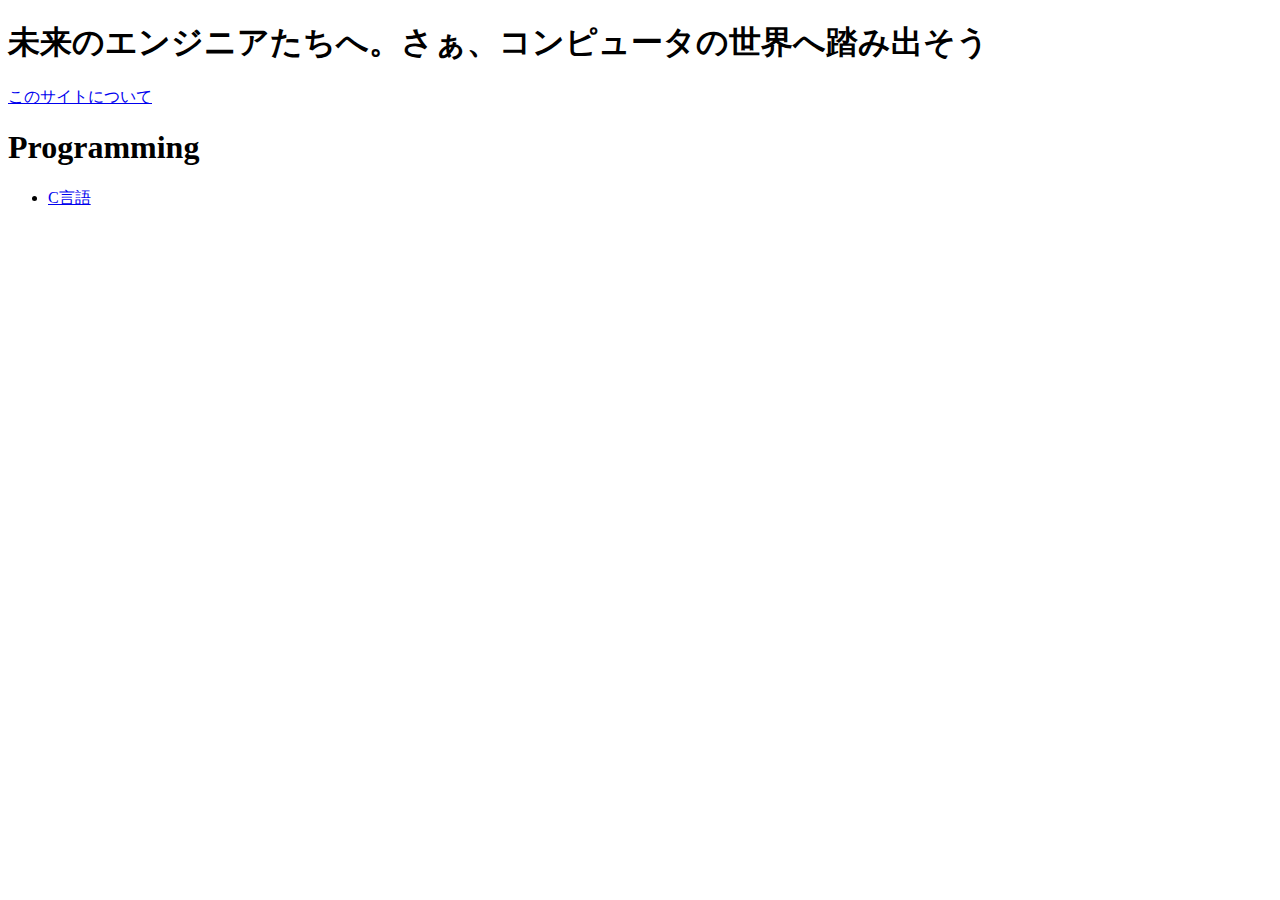
<file: index.html>
<!DOCTYPE html>
<html lang="ja">
<head>
    <meta charset="UTF-8">
    <meta name="viewport" content="width=device-width, initial-scale=1.0">
    <title>JuniorTec</title>
</head>
<body>
    <h1>未来のエンジニアたちへ。さぁ、コンピュータの世界へ踏み出そう</h1>
    <a href="profile/profile.html">このサイトについて</a>
    <h1>Programming</h1>
    <ul>
        <li><a href="C_language/about_C.html">C言語</a></li>
    </ul>
</body>
</html>
</file>
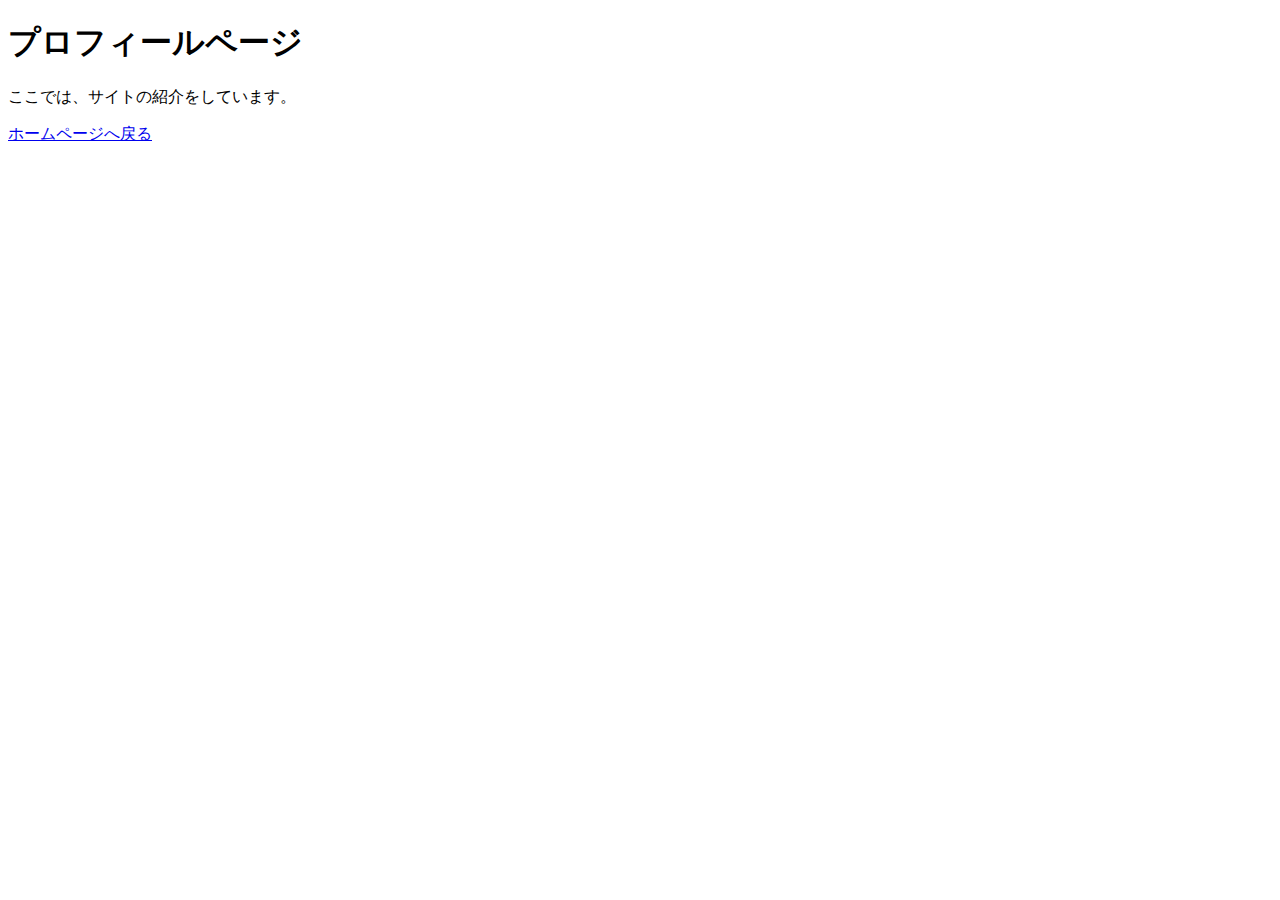
<file: about.html>
<!DOCTYPE html>
<html lang="ja">
<head>
    <meta charset="UTF-8">
    <meta name="viewport" content="width=device-width, initial-scale=1.0">
    <title>プロフィールページ</title>
</head>
<body>
    <h1>プロフィールページ</h1>
    <p>ここでは、サイトの紹介をしています。</p>
    <a href="index.html">ホームページへ戻る</a>
</body>
</html>
</file>
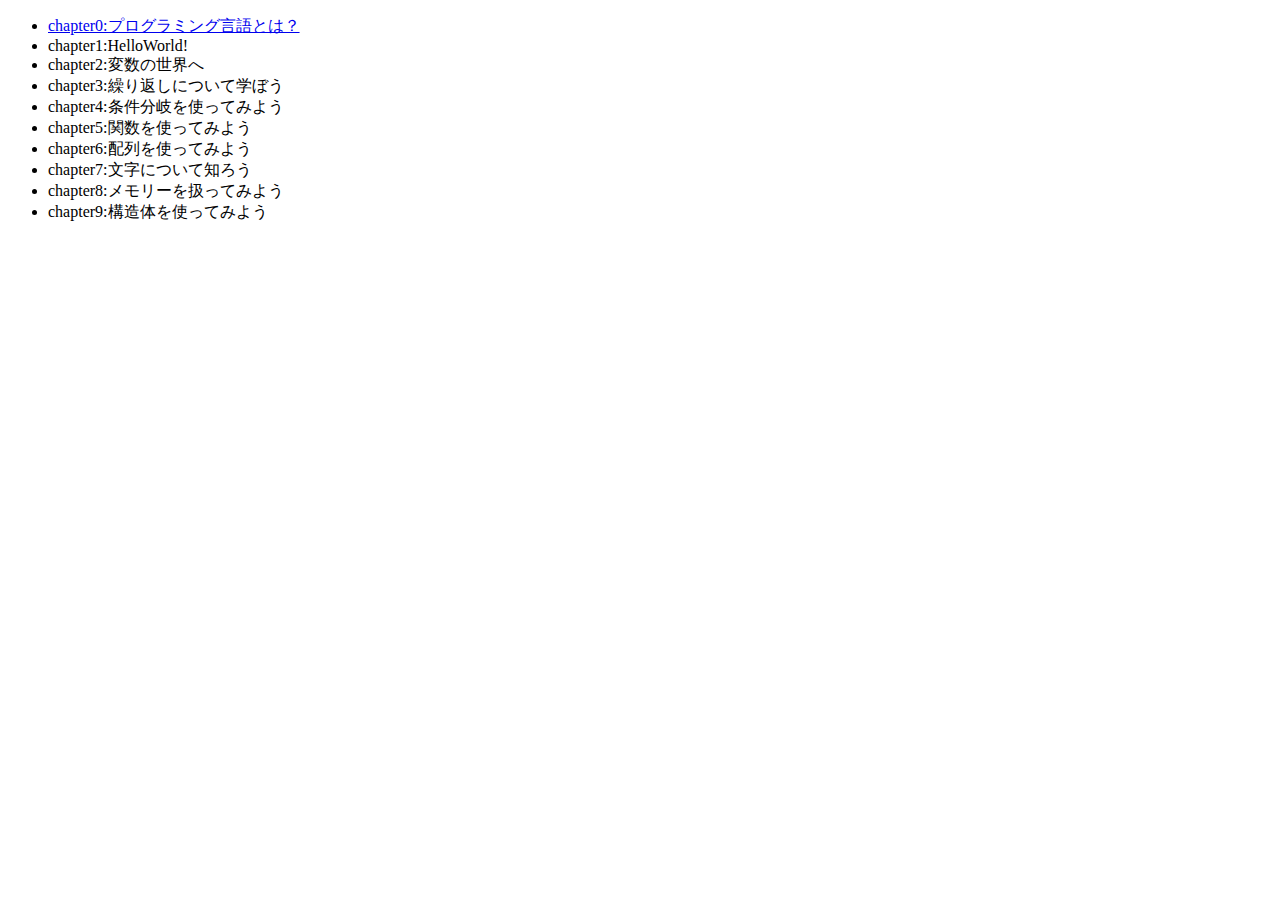
<file: about_C.html>
<!DOCTYPE html>
<html lang="ja">
    <head>
        <meta charset="UTF-8">
        <meta name="viewport" content="width=device-width, initial-scale=1.0">
        <title>C言語</title>
    </head>
    <body>
        <ul>
            <li><a href="C_chapter0.html">chapter0:プログラミング言語とは？</a></li>
            <li>chapter1:HelloWorld!</li>
            <li>chapter2:変数の世界へ</li>
            <li>chapter3:繰り返しについて学ぼう</li>
            <li>chapter4:条件分岐を使ってみよう</li>
            <li>chapter5:関数を使ってみよう</li>
            <li>chapter6:配列を使ってみよう</li>
            <li>chapter7:文字について知ろう</li>
            <li>chapter8:メモリーを扱ってみよう</li>
            <li>chapter9:構造体を使ってみよう</li>
        </ul>
    </body>
</html>
</file>
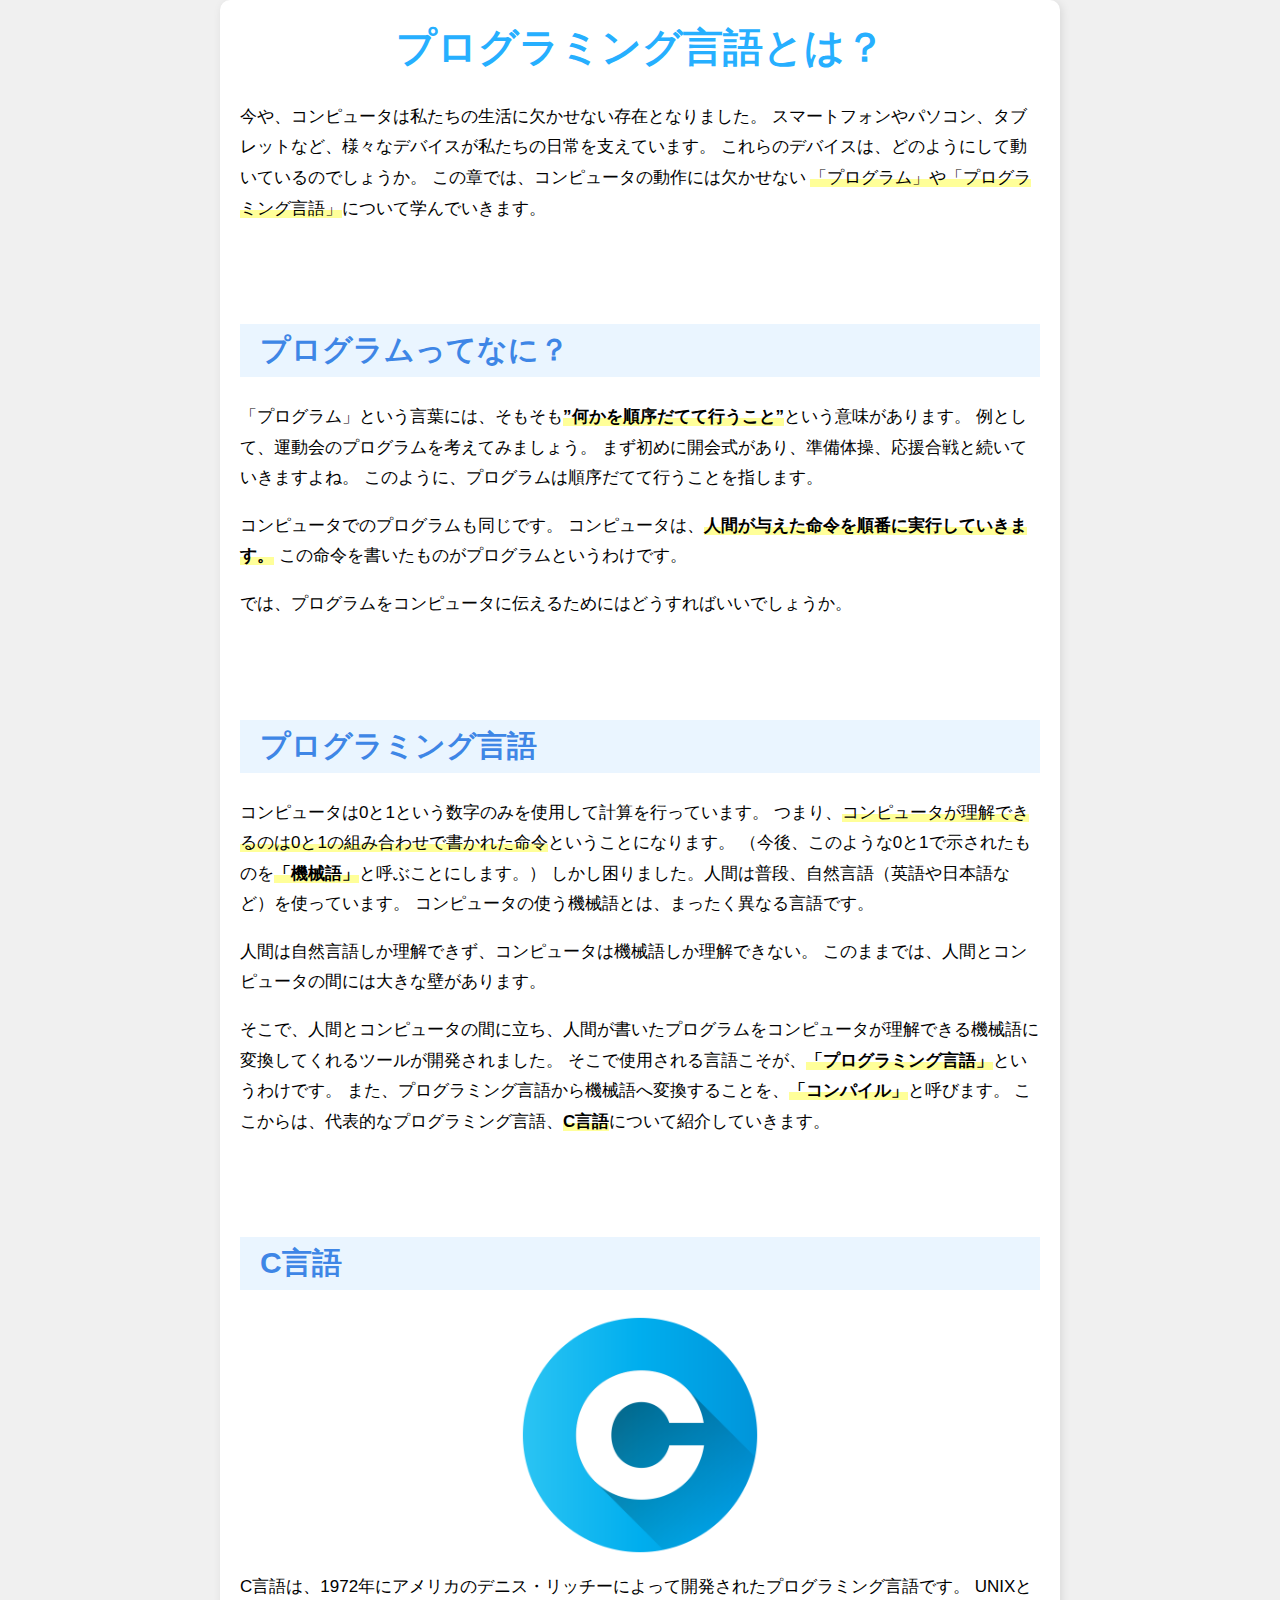
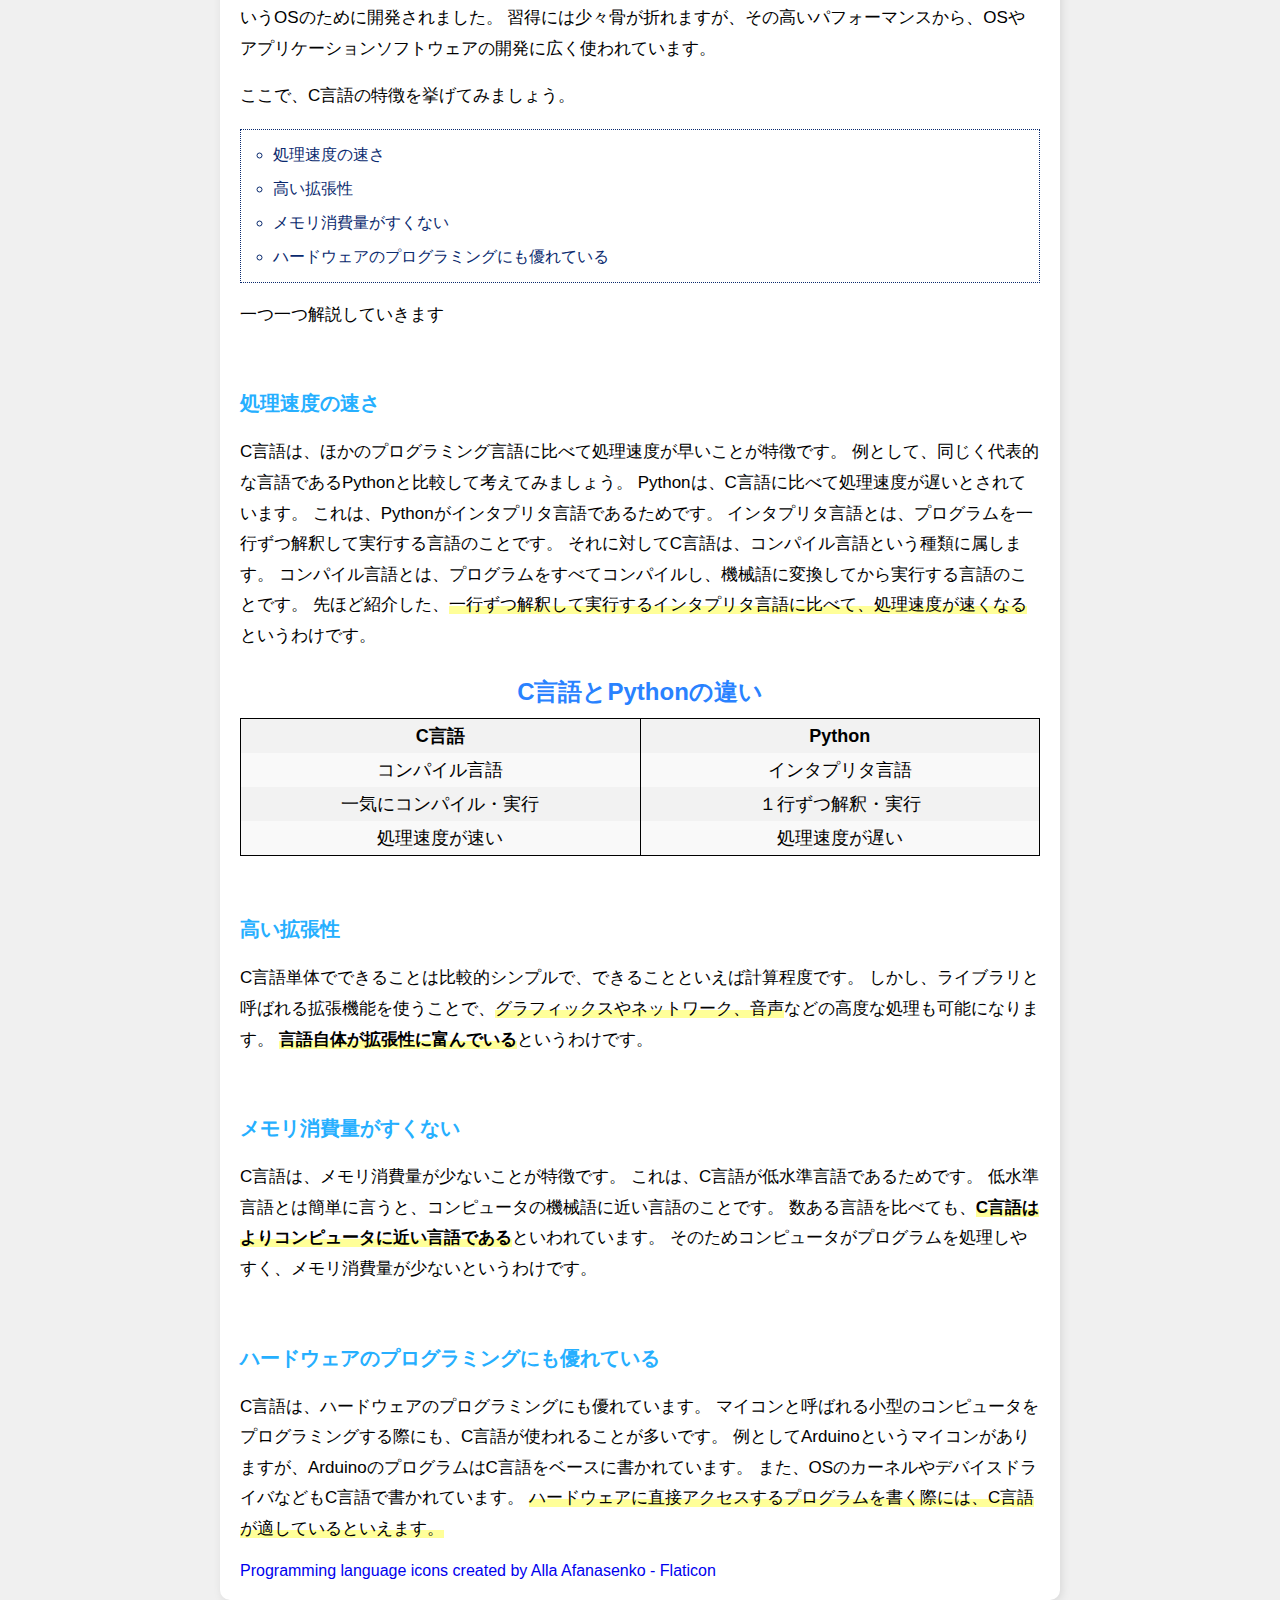
<file: C_chapter0.html>
<!DOCTYPE html>
<html lang="ja">
    <head>
        <meta charset="UTF-8">
        <meta name="viewport" content="width=device-width, initial-scale=1.0">
        <link rel="stylesheet" href="style.css">
        <link rel="stylesheet" href="C_chapter0.css">
        <title>プログラミング言語とは？</title>
    </head>
    <body>
        <div class="container">
            <h1>プログラミング言語とは？</h1>

            <p>
                今や、コンピュータは私たちの生活に欠かせない存在となりました。
                スマートフォンやパソコン、タブレットなど、様々なデバイスが私たちの日常を支えています。
                これらのデバイスは、どのようにして動いているのでしょうか。
                この章では、コンピュータの動作には欠かせない
                <span class="neon_yellow">「プログラム」や「プログラミング言語」</span>について学んでいきます。
            </p>

            <h2>プログラムってなに？</h2>

            <p>
                「プログラム」という言葉には、そもそも<span class="neon_yellow"><strong>”何かを順序だてて行うこと”</strong></span>という意味があります。
                例として、運動会のプログラムを考えてみましょう。
                まず初めに開会式があり、準備体操、応援合戦と続いていきますよね。
                このように、プログラムは順序だてて行うことを指します。
            </p>

            <p>
                コンピュータでのプログラムも同じです。
                コンピュータは、<span class="neon_yellow"><strong>人間が与えた命令を順番に実行していきます。</strong></span>
                この命令を書いたものがプログラムというわけです。
            </p>

            <p>
                では、プログラムをコンピュータに伝えるためにはどうすればいいでしょうか。
            </p>

            <h2>プログラミング言語</h2>
            
            <p>
                コンピュータは0と1という数字のみを使用して計算を行っています。
                つまり、<span class="neon_yellow">コンピュータが理解できるのは0と1の組み合わせで書かれた命令</span>ということになります。
                （今後、このような0と1で示されたものを<span class="neon_yellow"><strong>「機械語」</strong></span>と呼ぶことにします。）
                しかし困りました。人間は普段、自然言語（英語や日本語など）を使っています。
                コンピュータの使う機械語とは、まったく異なる言語です。
            </p>

            <p>
                人間は自然言語しか理解できず、コンピュータは機械語しか理解できない。
                このままでは、人間とコンピュータの間には大きな壁があります。
            </p>

            <p>
                そこで、人間とコンピュータの間に立ち、人間が書いたプログラムをコンピュータが理解できる機械語に変換してくれるツールが開発されました。
                そこで使用される言語こそが、<span class="neon_yellow"><strong>「プログラミング言語」</strong></span>というわけです。
                また、プログラミング言語から機械語へ変換することを、<span class="neon_yellow"><strong>「コンパイル」</strong></span>と呼びます。
                ここからは、代表的なプログラミング言語、<span class="neon_yellow"><strong>C言語</strong></span>について紹介していきます。
            </p>

            <h2>C言語</h2>

            <img src="images/letter-c.png" alt="C言語のイメージ" class="c_language_image">

            <p>
                C言語は、1972年にアメリカのデニス・リッチーによって開発されたプログラミング言語です。
                UNIXというOSのために開発されました。
                習得には少々骨が折れますが、その高いパフォーマンスから、OSやアプリケーションソフトウェアの開発に広く使われています。
            </p>

            <p>ここで、C言語の特徴を挙げてみましょう。</p>

            <ul>
                <li>処理速度の速さ</li>
                <li>高い拡張性</li>
                <li>メモリ消費量がすくない</li>
                <li>ハードウェアのプログラミングにも優れている</li>
            </ul>

            <p>一つ一つ解説していきます</p>

            <h3>処理速度の速さ</h3>

            <p>
                C言語は、ほかのプログラミング言語に比べて処理速度が早いことが特徴です。
                例として、同じく代表的な言語であるPythonと比較して考えてみましょう。
                Pythonは、C言語に比べて処理速度が遅いとされています。
                これは、Pythonがインタプリタ言語であるためです。
                インタプリタ言語とは、プログラムを一行ずつ解釈して実行する言語のことです。
                それに対してC言語は、コンパイル言語という種類に属します。
                コンパイル言語とは、プログラムをすべてコンパイルし、機械語に変換してから実行する言語のことです。
                先ほど紹介した、<span class="neon_yellow">一行ずつ解釈して実行するインタプリタ言語に比べて、処理速度が速くなる</span>というわけです。
            </p>

            <table class="C_and_python_table">
                <caption>C言語とPythonの違い</caption>
                <thead>
                    <tr>
                        <th>C言語</th>
                        <th>Python</th>
                    </tr>
                </thead>
                <tbody>
                    <tr>
                        <td>コンパイル言語</td>
                        <td>インタプリタ言語</td>
                    </tr>
                    <tr>
                        <td>一気にコンパイル・実行</td>
                        <td>１行ずつ解釈・実行</td>
                    </tr>
                    <tr>
                        <td>処理速度が速い</td>
                        <td>処理速度が遅い</td>
                    </tr>
                </tbody>
            </table>

            <h3>高い拡張性</h3>

            <p>
                C言語単体でできることは比較的シンプルで、できることといえば計算程度です。
                しかし、ライブラリと呼ばれる拡張機能を使うことで、<span class="neon_yellow">グラフィックスやネットワーク、音声</span>などの高度な処理も可能になります。
                <span class="neon_yellow"><strong>言語自体が拡張性に富んでいる</strong></span>というわけです。
            </p>

            <h3>メモリ消費量がすくない</h3>

            <p>
                C言語は、メモリ消費量が少ないことが特徴です。
                これは、C言語が低水準言語であるためです。
                低水準言語とは簡単に言うと、コンピュータの機械語に近い言語のことです。
                数ある言語を比べても、<span class="neon_yellow"><strong>C言語はよりコンピュータに近い言語である</strong></span>といわれています。
                そのためコンピュータがプログラムを処理しやすく、メモリ消費量が少ないというわけです。
            </p>

            <h3>ハードウェアのプログラミングにも優れている</h3>

            <p>
                C言語は、ハードウェアのプログラミングにも優れています。
                マイコンと呼ばれる小型のコンピュータをプログラミングする際にも、C言語が使われることが多いです。
                例としてArduinoというマイコンがありますが、ArduinoのプログラムはC言語をベースに書かれています。
                また、OSのカーネルやデバイスドライバなどもC言語で書かれています。
                <span class="neon_yellow">ハードウェアに直接アクセスするプログラムを書く際には、C言語が適しているといえます。</span>
            </p>
            <a href="https://www.flaticon.com/free-icons/programming-language" title="programming language icons">Programming language icons created by Alla Afanasenko - Flaticon</a>
        </div>
    </body>
</html>
</file>
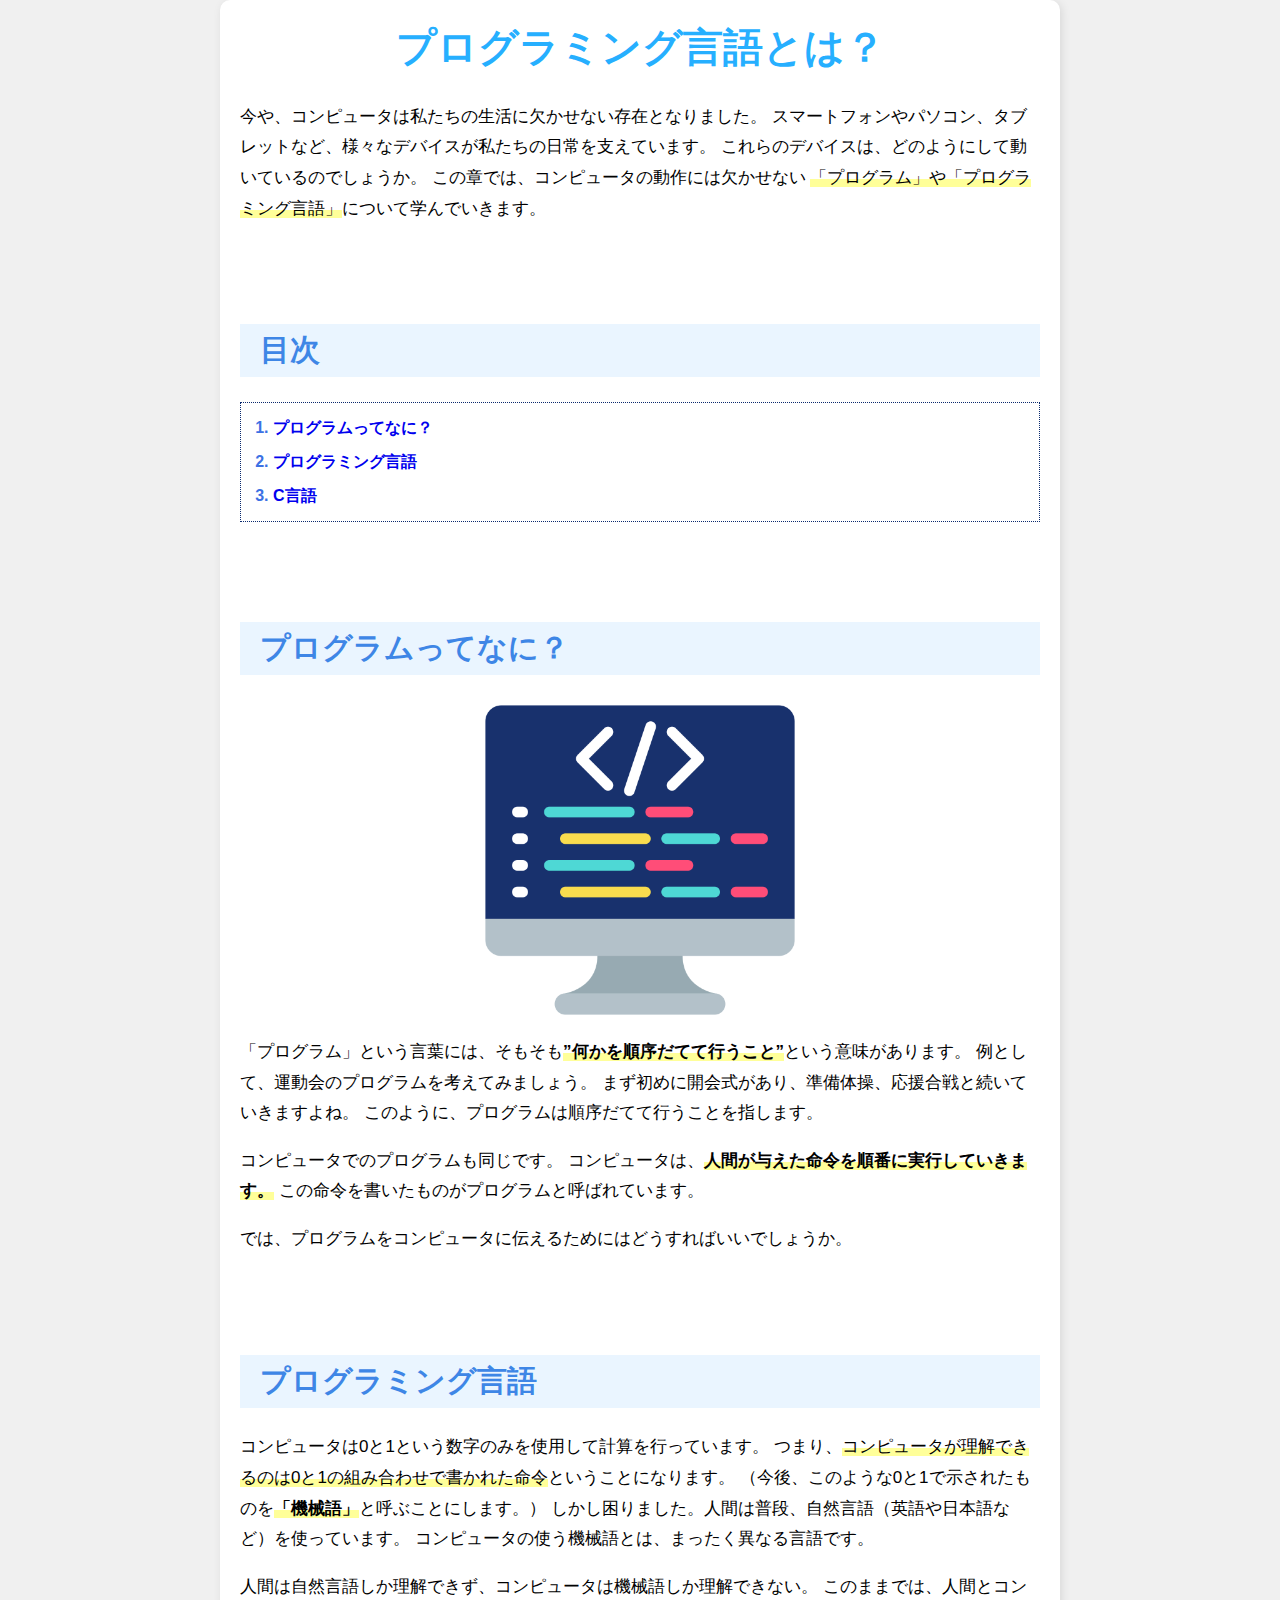
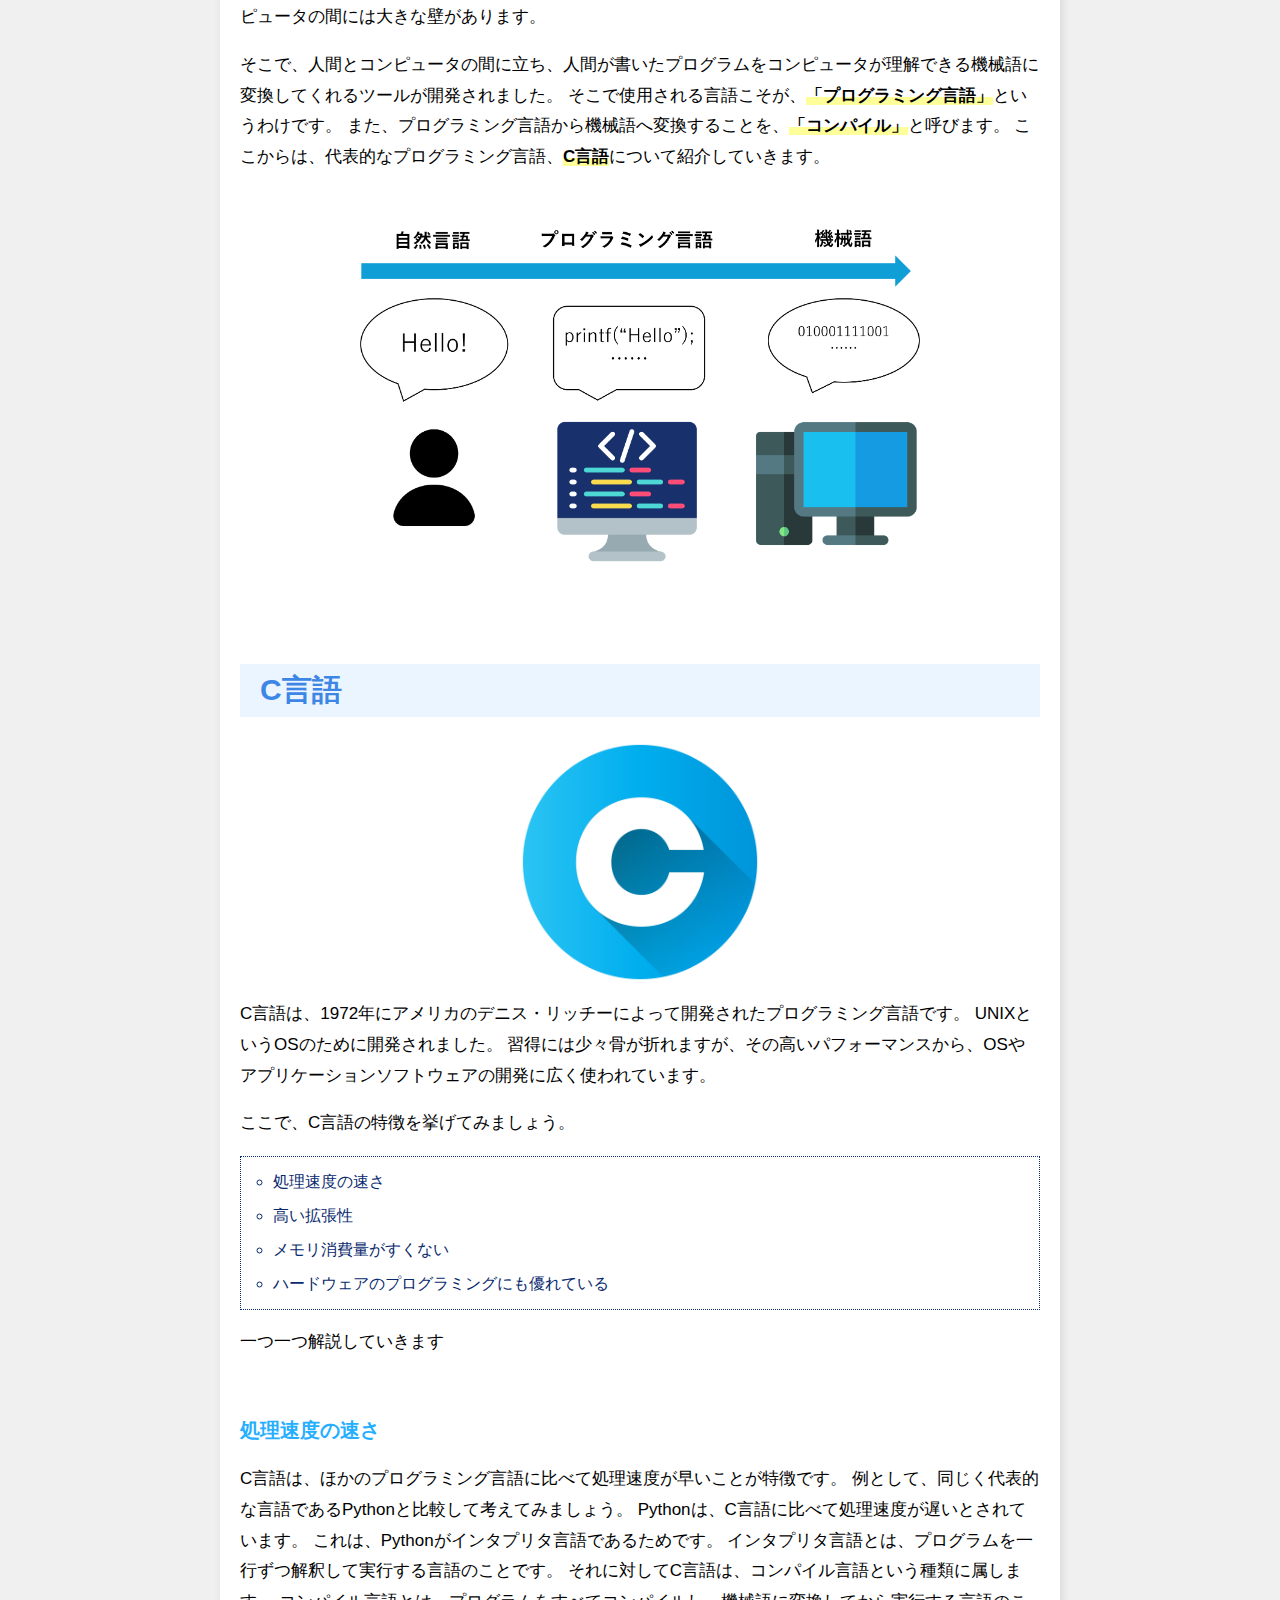
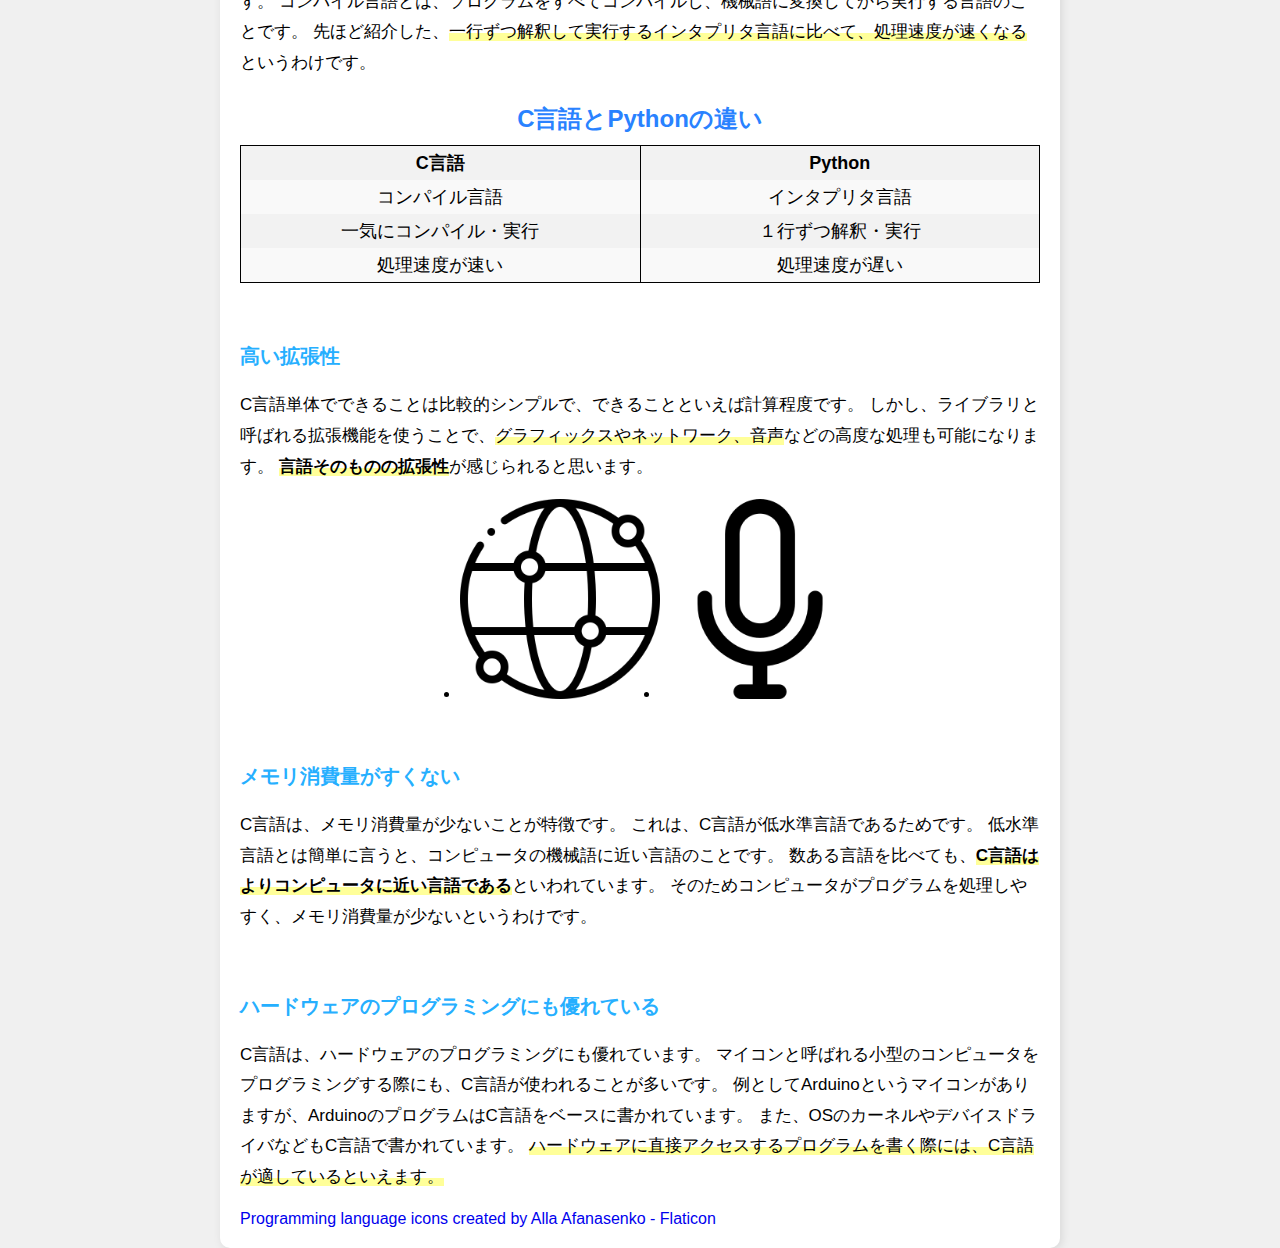
<file: C_language/C_chapter0.html>
<!DOCTYPE html>
<html lang="ja">
    <head>
        <meta charset="UTF-8">
        <meta name="viewport" content="width=device-width, initial-scale=1.0">
        <link rel="stylesheet" href="../style.css">
        <link rel="stylesheet" href="C_chapter0.css">
        <title>プログラミング言語とは？</title>
    </head>
    <body>
        <div class="container">
            <h1>プログラミング言語とは？</h1>

            <p>
                今や、コンピュータは私たちの生活に欠かせない存在となりました。
                スマートフォンやパソコン、タブレットなど、様々なデバイスが私たちの日常を支えています。
                これらのデバイスは、どのようにして動いているのでしょうか。
                この章では、コンピュータの動作には欠かせない
                <span class="neon_yellow">「プログラム」や「プログラミング言語」</span>について学んでいきます。
            </p>

            <h2>目次</h2>

            <ol class="table_of_contensts">
                <li><a href="#what_is_program">プログラムってなに？</a></li>
                <li><a href="#programming_language">プログラミング言語</a></li>
                <li><a href="#c_language">C言語</a></li>
            </ol>

            <h2 id="what_is_program">プログラムってなに？</h2>

            <img src="images/programming.png" alt="プログラムのイメージ" class="program_image">

            <p>
                「プログラム」という言葉には、そもそも<span class="neon_yellow"><strong>”何かを順序だてて行うこと”</strong></span>という意味があります。
                例として、運動会のプログラムを考えてみましょう。
                まず初めに開会式があり、準備体操、応援合戦と続いていきますよね。
                このように、プログラムは順序だてて行うことを指します。
            </p>

            <p>
                コンピュータでのプログラムも同じです。
                コンピュータは、<span class="neon_yellow"><strong>人間が与えた命令を順番に実行していきます。</strong></span>
                この命令を書いたものがプログラムと呼ばれています。
            </p>

            <p>
                では、プログラムをコンピュータに伝えるためにはどうすればいいでしょうか。
            </p>

            <h2 id="programming_language">プログラミング言語</h2>
            
            <p>
                コンピュータは0と1という数字のみを使用して計算を行っています。
                つまり、<span class="neon_yellow">コンピュータが理解できるのは0と1の組み合わせで書かれた命令</span>ということになります。
                （今後、このような0と1で示されたものを<span class="neon_yellow"><strong>「機械語」</strong></span>と呼ぶことにします。）
                しかし困りました。人間は普段、自然言語（英語や日本語など）を使っています。
                コンピュータの使う機械語とは、まったく異なる言語です。
            </p>

            <p>
                人間は自然言語しか理解できず、コンピュータは機械語しか理解できない。
                このままでは、人間とコンピュータの間には大きな壁があります。
            </p>

            <p>
                そこで、人間とコンピュータの間に立ち、人間が書いたプログラムをコンピュータが理解できる機械語に変換してくれるツールが開発されました。
                そこで使用される言語こそが、<span class="neon_yellow"><strong>「プログラミング言語」</strong></span>というわけです。
                また、プログラミング言語から機械語へ変換することを、<span class="neon_yellow"><strong>「コンパイル」</strong></span>と呼びます。
                ここからは、代表的なプログラミング言語、<span class="neon_yellow"><strong>C言語</strong></span>について紹介していきます。
            </p>

            <img src="images/C_programming_image.png" alt="プログラミングのイメージ" class="programming_image">

            <h2 id="c_language">C言語</h2>

            <img src="images/letter-c.png" alt="C言語のイメージ" class="c_language_image">

            <p>
                C言語は、1972年にアメリカのデニス・リッチーによって開発されたプログラミング言語です。
                UNIXというOSのために開発されました。
                習得には少々骨が折れますが、その高いパフォーマンスから、OSやアプリケーションソフトウェアの開発に広く使われています。
            </p>

            <p>ここで、C言語の特徴を挙げてみましょう。</p>

            <ul class="c_features">
                <li>処理速度の速さ</li>
                <li>高い拡張性</li>
                <li>メモリ消費量がすくない</li>
                <li>ハードウェアのプログラミングにも優れている</li>
            </ul>

            <p>一つ一つ解説していきます</p>

            <h3>処理速度の速さ</h3>

            <p>
                C言語は、ほかのプログラミング言語に比べて処理速度が早いことが特徴です。
                例として、同じく代表的な言語であるPythonと比較して考えてみましょう。
                Pythonは、C言語に比べて処理速度が遅いとされています。
                これは、Pythonがインタプリタ言語であるためです。
                インタプリタ言語とは、プログラムを一行ずつ解釈して実行する言語のことです。
                それに対してC言語は、コンパイル言語という種類に属します。
                コンパイル言語とは、プログラムをすべてコンパイルし、機械語に変換してから実行する言語のことです。
                先ほど紹介した、<span class="neon_yellow">一行ずつ解釈して実行するインタプリタ言語に比べて、処理速度が速くなる</span>というわけです。
            </p>

            <table class="C_and_python_table">
                <caption>C言語とPythonの違い</caption>
                <thead>
                    <tr>
                        <th>C言語</th>
                        <th>Python</th>
                    </tr>
                </thead>
                <tbody>
                    <tr>
                        <td>コンパイル言語</td>
                        <td>インタプリタ言語</td>
                    </tr>
                    <tr>
                        <td>一気にコンパイル・実行</td>
                        <td>１行ずつ解釈・実行</td>
                    </tr>
                    <tr>
                        <td>処理速度が速い</td>
                        <td>処理速度が遅い</td>
                    </tr>
                </tbody>
            </table>

            <h3>高い拡張性</h3>

            <p>
                C言語単体でできることは比較的シンプルで、できることといえば計算程度です。
                しかし、ライブラリと呼ばれる拡張機能を使うことで、<span class="neon_yellow">グラフィックスやネットワーク、音声</span>などの高度な処理も可能になります。
                <span class="neon_yellow"><strong>言語そのものの拡張性</strong></span>が感じられると思います。
            </p>
            
            <ul class="c_extensions_images">
                <li><img src="images/worldwide.png" alt="ネットワークのイメージ" class="network_image"></li>
                <li><img src="images/mic.png" alt="音声のイメージ" class="voice_image"></li>
            </ul>
            

            <h3>メモリ消費量がすくない</h3>

            <p>
                C言語は、メモリ消費量が少ないことが特徴です。
                これは、C言語が低水準言語であるためです。
                低水準言語とは簡単に言うと、コンピュータの機械語に近い言語のことです。
                数ある言語を比べても、<span class="neon_yellow"><strong>C言語はよりコンピュータに近い言語である</strong></span>といわれています。
                そのためコンピュータがプログラムを処理しやすく、メモリ消費量が少ないというわけです。
            </p>

            <h3>ハードウェアのプログラミングにも優れている</h3>

            <p>
                C言語は、ハードウェアのプログラミングにも優れています。
                マイコンと呼ばれる小型のコンピュータをプログラミングする際にも、C言語が使われることが多いです。
                例としてArduinoというマイコンがありますが、ArduinoのプログラムはC言語をベースに書かれています。
                また、OSのカーネルやデバイスドライバなどもC言語で書かれています。
                <span class="neon_yellow">ハードウェアに直接アクセスするプログラムを書く際には、C言語が適しているといえます。</span>
            </p>
            <a href="https://www.flaticon.com/free-icons/programming-language" title="programming language icons">Programming language icons created by Alla Afanasenko - Flaticon</a>
        </div>
    </body>
</html>
</file>
<file: style.css>
html {
    scroll-behavior: smooth;
}

body {
    background-color: #f0f0f0;
    font-family: Arial, sans-serif;
    margin: 0;
    padding: 0;
}

.container {
    width: 80%;
    max-width: 800px;
    margin: 0 auto;
    padding: 20px;
    background-color: white;
    border-radius: 10px;
    box-shadow: 2px 2px 10px rgba(0, 0, 0, 0.1);
}

.table_of_contensts {
    color: #3c71e4;
    border: dotted #0a2a6e 1px;
    padding: 0.5em 0.5em 0.5em 2em;
}

.table_of_contensts li {
    line-height: 1.5;
    padding: 5px 0;
    font-weight: bold;
}

h1 {
    color: rgb(38, 175, 255);
    font-size: 40px;
    text-align: center;
    margin-top: 0px;
}

h2 {
    color: rgb(62, 134, 230);
    font-size: 30px;
    text-align: left;
    background-color: rgb(234, 245, 255);
    margin-top: 100px;
    padding: 6px 20px;
}

h2:first-child {
    margin-top: 0px;
}

h3 {
    color: rgb(38, 175, 255);
    font-size: 20px;
    text-align: left;
    margin-top: 60px;
}

p {
    color: black;
    font-size: 17px;
    line-height: 1.8em;
}

a {
    transition: color 0.3s;
    text-decoration: none;
}

a:visited {
    color: #0a2a6e;
}

a:hover {
    color: #83a3e8;
}

.neon_yellow {
    background: linear-gradient(transparent 60%, rgba(255, 255, 0, 0.4) 60%);
}
</file>
<file: C_chapter0.css>
.c_language_image {
    width: 30%;
    height: auto;
    display: block;
    margin-left: auto;
    margin-right: auto;
    margin-top: 10px;
    margin-bottom: 10px;
}

.C_and_python_table {
    width: 100%;
    border-collapse: collapse;
    margin: 25px 0;
    font-size: 18px;
    text-align: center;
    border: 1px solid #000;
    table-layout: fixed;
}

.C_and_python_table caption {
    color: rgb(41, 130, 255);
    font-size: 24px;
    font-weight: bold;
    margin-bottom: 10px;
}

.C_and_python_table th, .C_and_python_table td {
    border-left: 1px solid #000;
    border-right: 1px solid #000;
    padding: 5px 10px;
}

.C_and_python_table th {
    background-color: #f2f2f2;
    color: black;
    font-weight: bold;
}

.C_and_python_table tr {
    background-color: #f2f2f2;
}

.C_and_python_table tr:nth-child(odd) {
    background-color: #f9f9f9;
}

ul {
    color: #0a2a6e;
    border: dotted #0a2a6e 1px;
    padding: 0.5em 0.5em 0.5em 2em;
    list-style-type: circle;
}

ul li {
    line-height: 1.5;
    padding: 5px 0;
}
</file>
<file: C_language/C_chapter0.css>
.c_language_image {
    width: 30%;
    height: auto;
    display: block;
    margin-left: auto;
    margin-right: auto;
    margin-top: 10px;
    margin-bottom: 10px;
}

.program_image {
    width: 40%;
    height: auto;
    display: block;
    margin-left: auto;
    margin-right: auto;
    margin-top: 10px;
    margin-bottom: 10px;
}

.programming_image {
    width: 70%;
    height: auto;
    display: block;
    margin-left: auto;
    margin-right: auto;
    margin-top: 50px;
    margin-bottom: 10px;
}

.C_and_python_table {
    width: 100%;
    border-collapse: collapse;
    margin: 25px 0;
    font-size: 18px;
    text-align: center;
    border: 1px solid #000;
    table-layout: fixed;
}

.C_and_python_table caption {
    color: rgb(41, 130, 255);
    font-size: 24px;
    font-weight: bold;
    margin-bottom: 10px;
}

.C_and_python_table th, .C_and_python_table td {
    border-left: 1px solid #000;
    border-right: 1px solid #000;
    padding: 5px 10px;
}

.C_and_python_table th {
    background-color: #f2f2f2;
    color: black;
    font-weight: bold;
}

.C_and_python_table tr {
    background-color: #f2f2f2;
}

.C_and_python_table tr:nth-child(odd) {
    background-color: #f9f9f9;
}

.c_features {
    color: #0a2a6e;
    border: dotted #0a2a6e 1px;
    padding: 0.5em 0.5em 0.5em 2em;
    list-style-type: circle;
}

.c_features li {
    line-height: 1.5;
    padding: 5px 0;
}

.c_extensions_images {
    display: flex;
    justify-content: center;
}

.c_extensions_images li img {
    width: 200px;
    height: auto;
}
</file>
